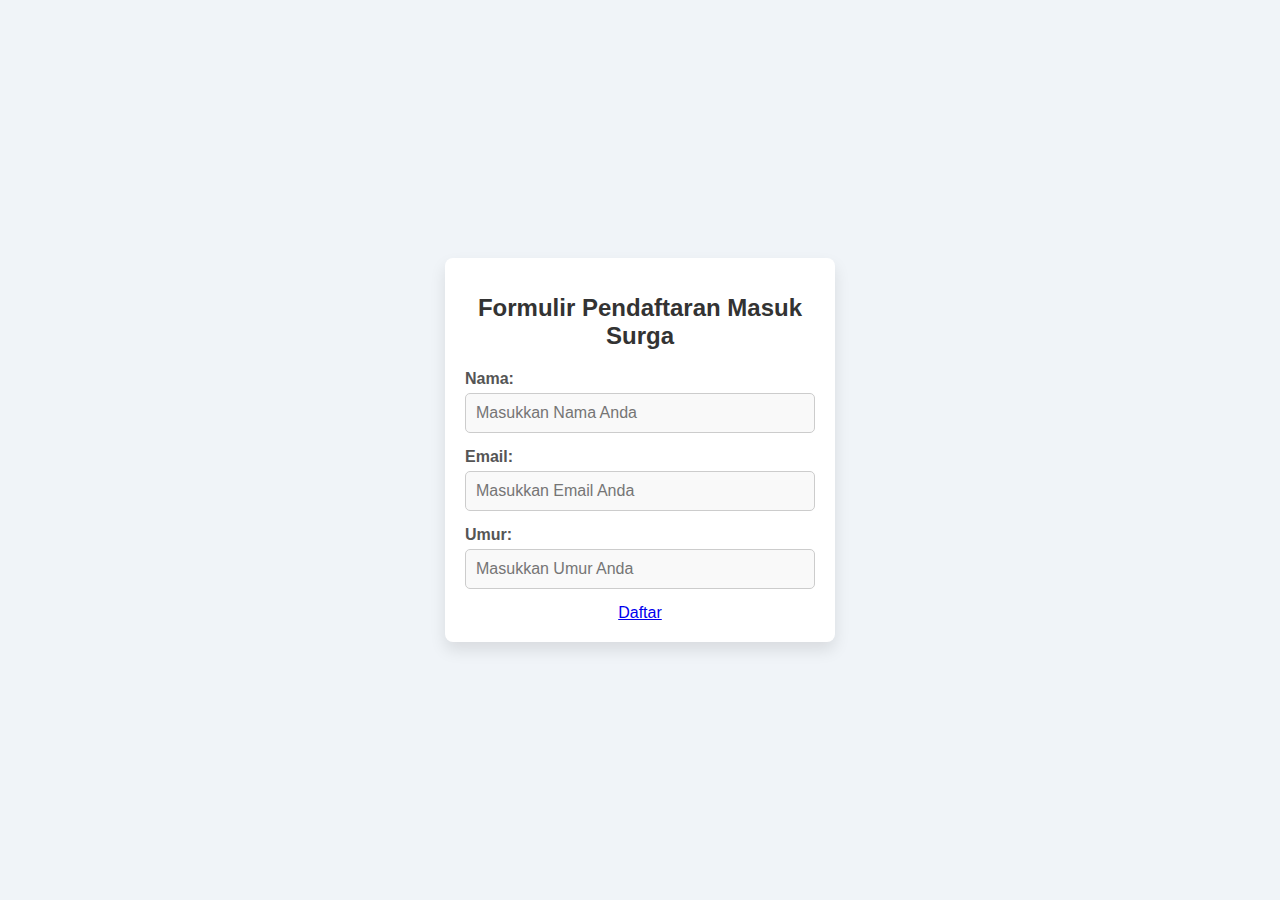
<file: task_2/index.html>
<!DOCTYPE html>
<html lang="en">
<head>
    <meta charset="UTF-8">
    <meta name="viewport" content="width=device-width, initial-scale=1.0">
    <title>Formulir Pendaftaran</title>
    <link rel="stylesheet" href="style.css">
</head>
<body>
    <div class="container">
        <div class="form-box">
            <h1>Formulir Pendaftaran Masuk Surga</h1>
            <form action="detail.html" method="post" id="registration-form">
                <div class="form-group">
                    <label for="name">Nama:</label>
                    <input type="text" id="name" name="name" placeholder="Masukkan Nama Anda" required>
                </div>
                <div class="form-group">
                    <label for="email">Email:</label>
                    <input type="email" id="email" name="email" placeholder="Masukkan Email Anda" required>
                </div>
                <div class="form-group">
                    <label for="age">Umur:</label>
                    <input type="number" id="age" name="age" placeholder="Masukkan Umur Anda" required>
                </div>
                <a href="dummy.html"type="submit">Daftar</a>
            </form>
        </div>
    </div>
</body>
</html>
</file>
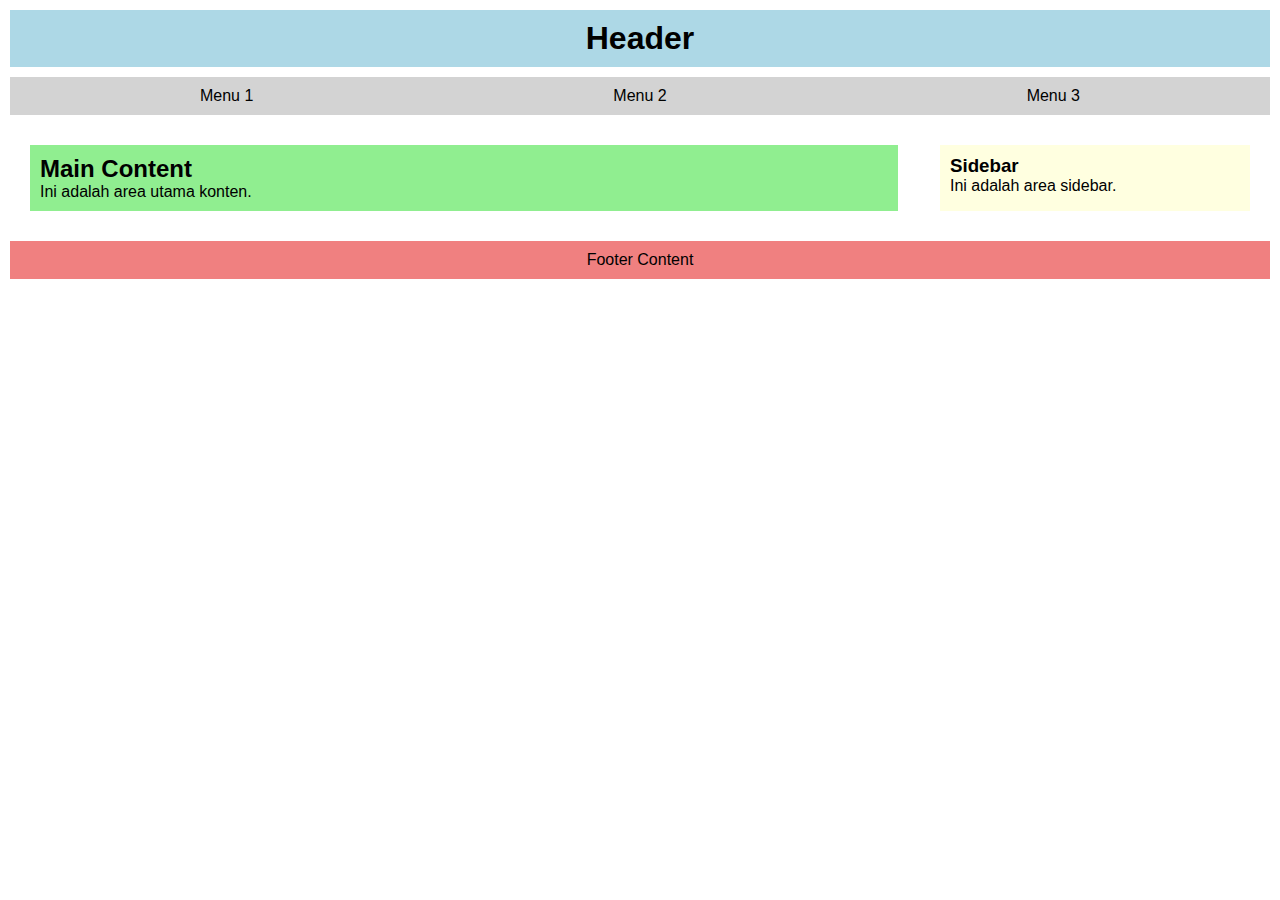
<file: task_3/index.html>
<!DOCTYPE html>
<html lang="en">
<head>
    <meta charset="UTF-8">
    <meta name="viewport" content="width=device-width, initial-scale=1.0">
    <title>Tugas 3 Responsive</title>
    <link rel="stylesheet" href="style.css">
</head>
<body>
    <header>
        <h1>Header</h1>
    </header>
    <nav>
        <ul>
            <li>Menu 1</li>
            <li>Menu 2</li>
            <li>Menu 3</li>
        </ul>
    </nav>
    <main>
        <section>
            <h2>Main Content</h2>
            <p>Ini adalah area utama konten.</p>
        </section>
        <aside>
            <h3>Sidebar</h3>
            <p>Ini adalah area sidebar.</p>
        </aside>
    </main>
    <footer>
        <p>Footer Content</p>
    </footer>
</body>
</html>
</file>
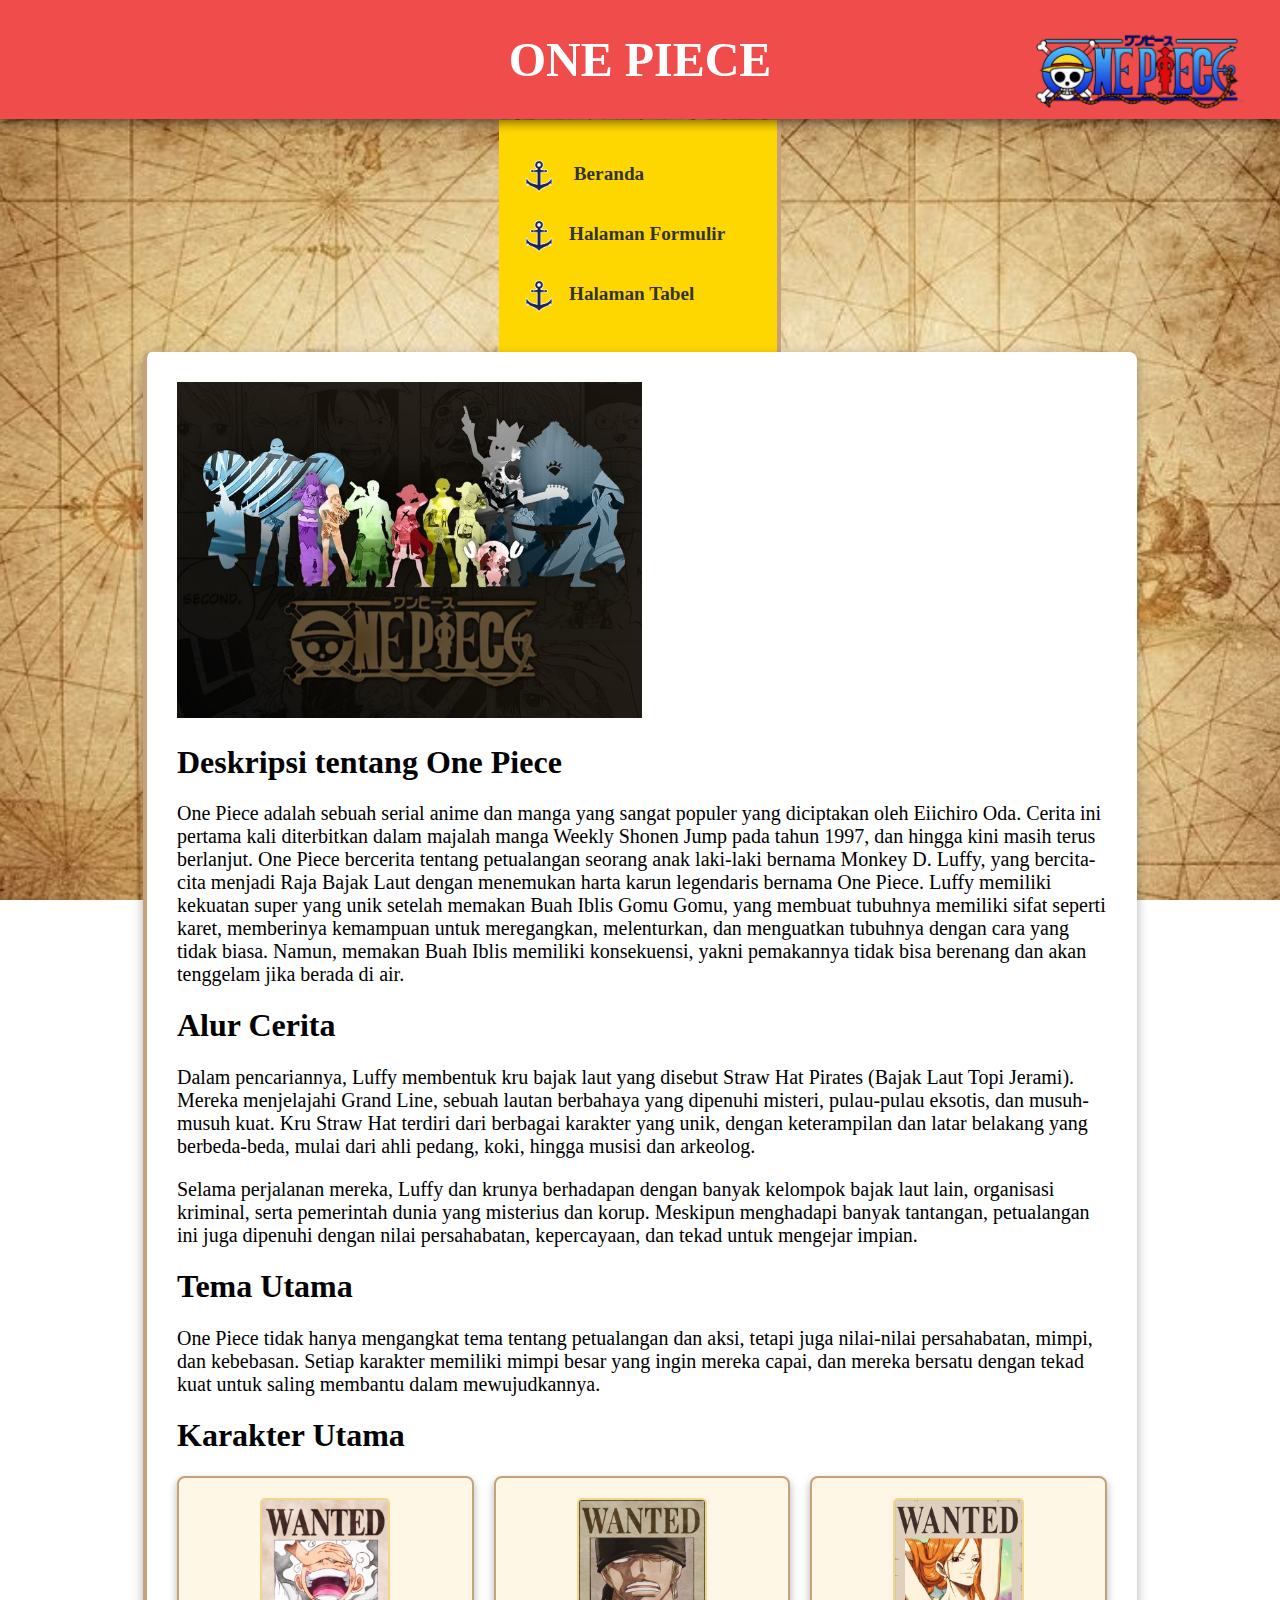
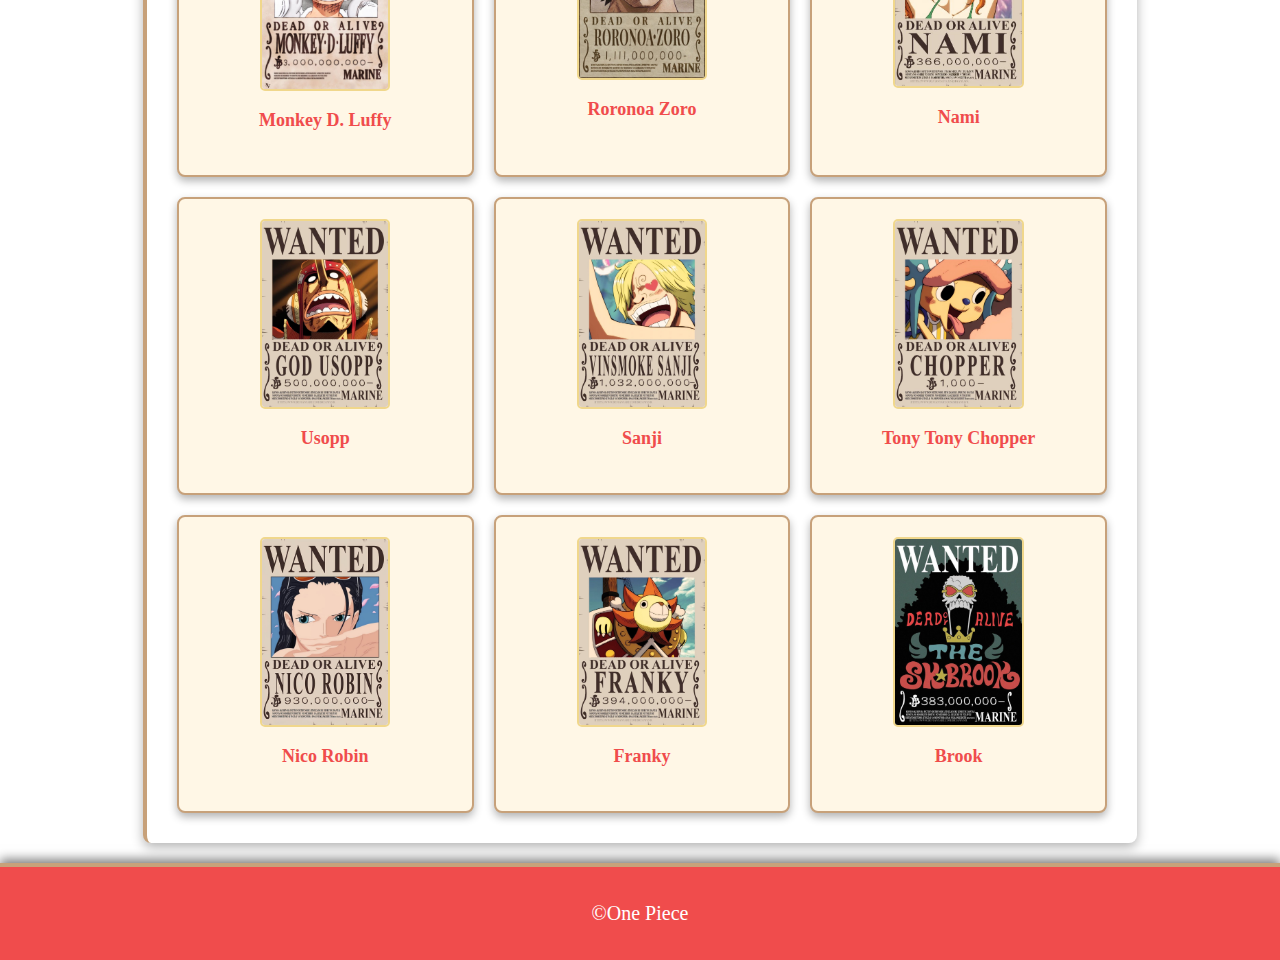
<file: UTS/index.html>
<!DOCTYPE html>
<html lang="id">
<head>
  <meta charset="UTF-8">
  <meta name="viewport" content="width=device-width, initial-scale=1.0">
  <title>One Piece - Halaman Utama</title>
  <link rel="stylesheet" href="styles.css">
</head>
<body>
  <header>
    <h1>One Piece</h1>
    <img src="onepicelogo.jpg" alt="Logo One Piece" class="h-card">
  </header>

  <div class="container">
    <div class="sidebar">
      <ul>
        <li><a href="index.html"><img src="jangkar.jpg" class="icon-jangkar" alt="Jangkar"> Beranda</a></li>
        <li><a href="form.html"><img src="jangkar.jpg" class="icon-jangkar" alt="Jangkar">Halaman Formulir</a></li>
        <li><a href="table.html"><img src="jangkar.jpg" class="icon-jangkar" alt="Jangkar">Halaman Tabel</a></li>
      </ul>
    </div>

    <div class="content">
      <img src="onepiece.jpg" alt="One Piece Crew" class="responsive-img">
      <h1>Deskripsi tentang One Piece</h1>
      <p>One Piece adalah sebuah serial anime dan manga yang sangat populer yang diciptakan oleh Eiichiro Oda. Cerita ini pertama kali diterbitkan dalam majalah manga Weekly Shonen Jump pada tahun 1997, dan hingga kini masih terus berlanjut. One Piece bercerita tentang petualangan seorang anak laki-laki bernama Monkey D. Luffy, yang bercita-cita menjadi Raja Bajak Laut dengan menemukan harta karun legendaris bernama One Piece.

        Luffy memiliki kekuatan super yang unik setelah memakan Buah Iblis Gomu Gomu, yang membuat tubuhnya memiliki sifat seperti karet, memberinya kemampuan untuk meregangkan, melenturkan, dan menguatkan tubuhnya dengan cara yang tidak biasa. Namun, memakan Buah Iblis memiliki konsekuensi, yakni pemakannya tidak bisa berenang dan akan tenggelam jika berada di air.</p>
      <h1>Alur Cerita</h1>
      <p>Dalam pencariannya, Luffy membentuk kru bajak laut yang disebut Straw Hat Pirates (Bajak Laut Topi Jerami). Mereka menjelajahi Grand Line, sebuah lautan berbahaya yang dipenuhi misteri, pulau-pulau eksotis, dan musuh-musuh kuat. Kru Straw Hat terdiri dari berbagai karakter yang unik, dengan keterampilan dan latar belakang yang berbeda-beda, mulai dari ahli pedang, koki, hingga musisi dan arkeolog.</p>

      <p>Selama perjalanan mereka, Luffy dan krunya berhadapan dengan banyak kelompok bajak laut lain, organisasi kriminal, serta pemerintah dunia yang misterius dan korup. Meskipun menghadapi banyak tantangan, petualangan ini juga dipenuhi dengan nilai persahabatan, kepercayaan, dan tekad untuk mengejar impian.</p>
      
      <h1>Tema Utama</h1>
      <p>One Piece tidak hanya mengangkat tema tentang petualangan dan aksi, tetapi juga nilai-nilai persahabatan, mimpi, dan kebebasan. Setiap karakter memiliki mimpi besar yang ingin mereka capai, dan mereka bersatu dengan tekad kuat untuk saling membantu dalam mewujudkannya.</p>
      
      <h1>Karakter Utama</h1>
      <div class="grid-container">
        <div class="card">
          <img src="luffy.jpg" alt="Monkey D. Luffy">
          <h4>Monkey D. Luffy</h4>
        </div>
        <div class="card">
          <img src="zoro.jpg" alt="Roronoa Zoro">
          <h4>Roronoa Zoro</h4>
        </div>
        <div class="card">
          <img src="nami.jpg" alt="Nami">
          <h4>Nami</h4>
        </div>
        <div class="card">
          <img src="usopp.jpg" alt="Usopp">
          <h4>Usopp</h4>
        </div>
        <div class="card">
          <img src="sanji.jpg" alt="Sanji">
          <h4>Sanji</h4>
        </div>
        <div class="card">
          <img src="chopper.jpg" alt="Tony Tony Chopper">
          <h4>Tony Tony Chopper</h4>
        </div>
        <div class="card">
          <img src="robin.jpg" alt="Nico Robin">
          <h4>Nico Robin</h4>
        </div>
        <div class="card">
          <img src="franky.jpg" alt="Franky">
          <h4>Franky</h4>
        </div>
        <div class="card">
          <img src="brook.jpg" alt="Brook">
          <h4>Brook</h4>
        </div>
      </div>
    </div>
  </div>
  <footer>
    <p>&copy;One Piece</p>
  </footer>
</body>
</html>
</file>
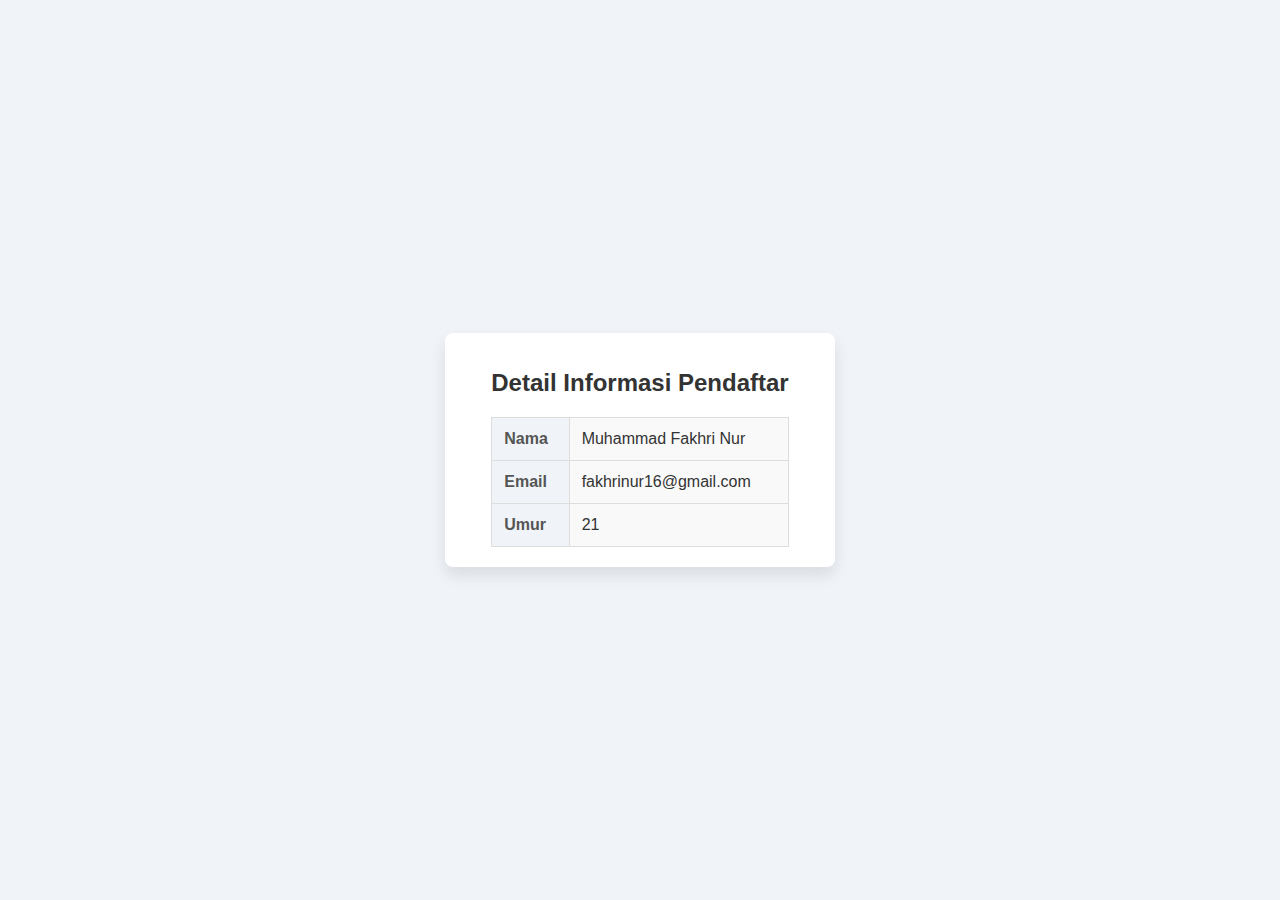
<file: task_2/dummy.html>
<!DOCTYPE html>
<html lang="en">
<head>
    <meta charset="UTF-8">
    <meta name="viewport" content="width=device-width, initial-scale=1.0">
    <title>Detail Pendaftar</title>
    <link rel="stylesheet" href="style.css">
</head>
<body>
    <!-- Container untuk halaman detail -->
    <div class="container">
        <div class="info-box">
            <h1>Detail Informasi Pendaftar</h1>
            <table class="detail-table">
                <tr>
                    <th>Nama</th>
                    <td>Muhammad Fakhri Nur</td>
                </tr>
                <tr>
                    <th>Email</th>
                    <td>fakhrinur16@gmail.com</td>
                </tr>
                <tr>
                    <th>Umur</th>
                    <td>21</td>
                </tr>
            </table>
        </div>
    </div>
</body>
</html>
</file>
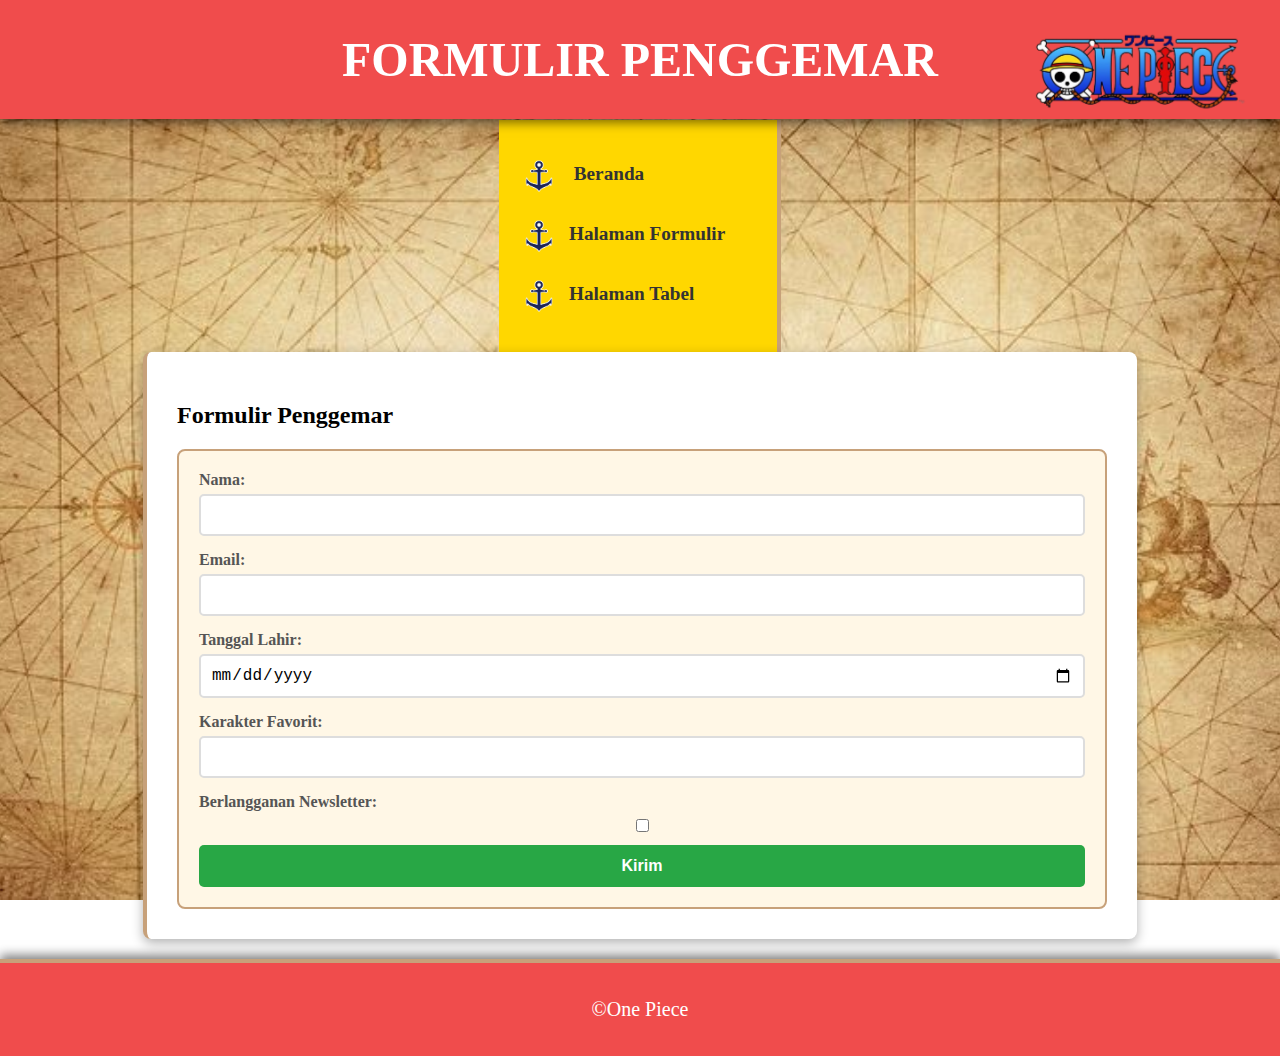
<file: UTS/form.html>
<!DOCTYPE html>
<html lang="id">
<head>
  <meta charset="UTF-8">
  <meta name="viewport" content="width=device-width, initial-scale=1.0">
  <title>Halaman Formulir</title>
  <link rel="stylesheet" href="styles.css">
</head>
<body>
  <header>
    <h1>Formulir Penggemar</h1>
    <img src="onepicelogo.jpg" alt="Logo One Piece" class="h-card">
  </header>

  <div class="container">
    <div class="sidebar">
      <ul>
        <li><a href="index.html"><img src="jangkar.jpg" class="icon-jangkar" alt="Jangkar"> Beranda</a></li>
        <li><a href="form.html"><img src="jangkar.jpg" class="icon-jangkar" alt="Jangkar">Halaman Formulir</a></li>
        <li><a href="table.html"><img src="jangkar.jpg" class="icon-jangkar" alt="Jangkar">Halaman Tabel</a></li>
      </ul>
    </div>

    <div class="content">
      <h2>Formulir Penggemar</h2>
      <form action="submit.html" method="GET">
        <label for="name">Nama:</label>
        <input type="text" id="name" name="name" required>
        
        <label for="email">Email:</label>
        <input type="email" id="email" name="email" required>
        
        <label for="birthdate">Tanggal Lahir:</label>
        <input type="date" id="birthdate" name="birthdate">
        
        <label for="favoriteCharacter">Karakter Favorit:</label>
        <input type="text" id="favoriteCharacter" name="favoriteCharacter">
        
        <label for="newsletter">Berlangganan Newsletter:</label>
        <input type="checkbox" id="newsletter" name="newsletter">
        
        <button type="submit">Kirim</button>
      </form>
    </div>
  </div>
  <footer>
    <p>&copy;One Piece</p>
  </footer>
</body>
</html>
</file>
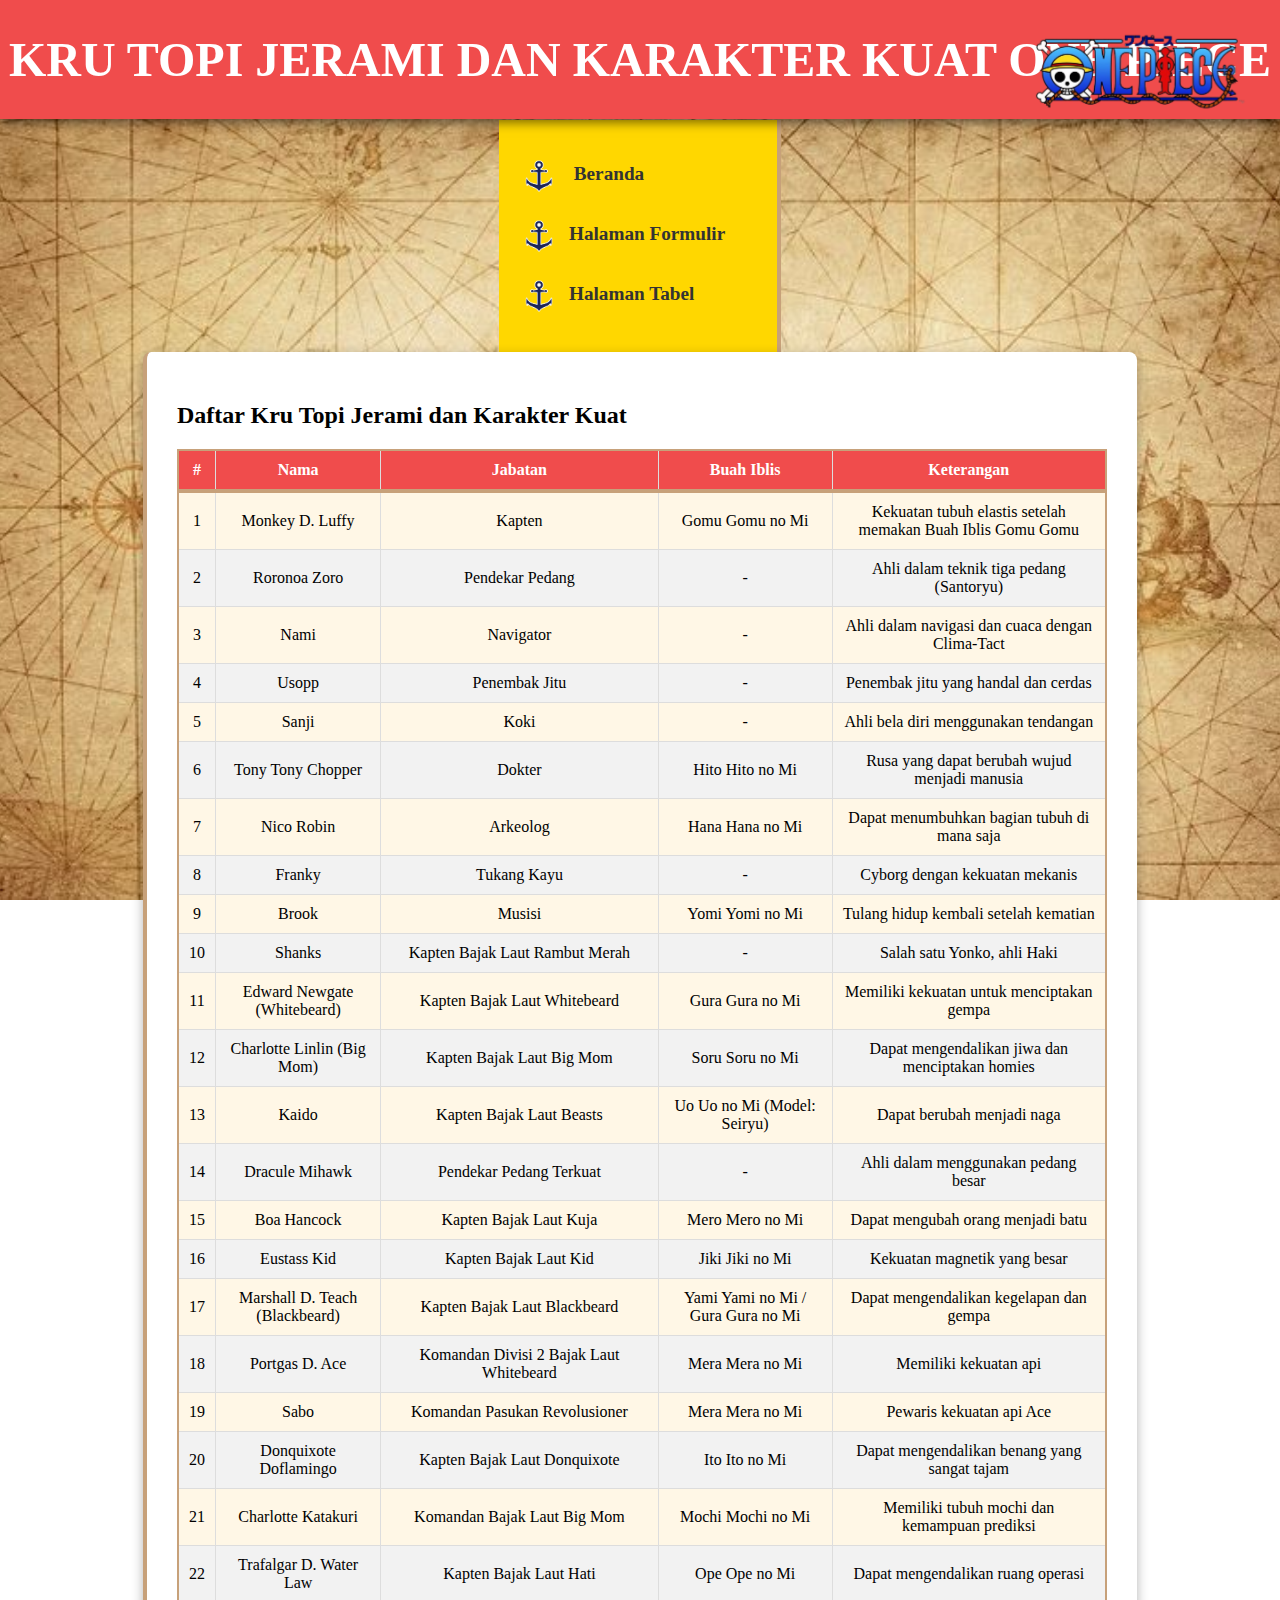
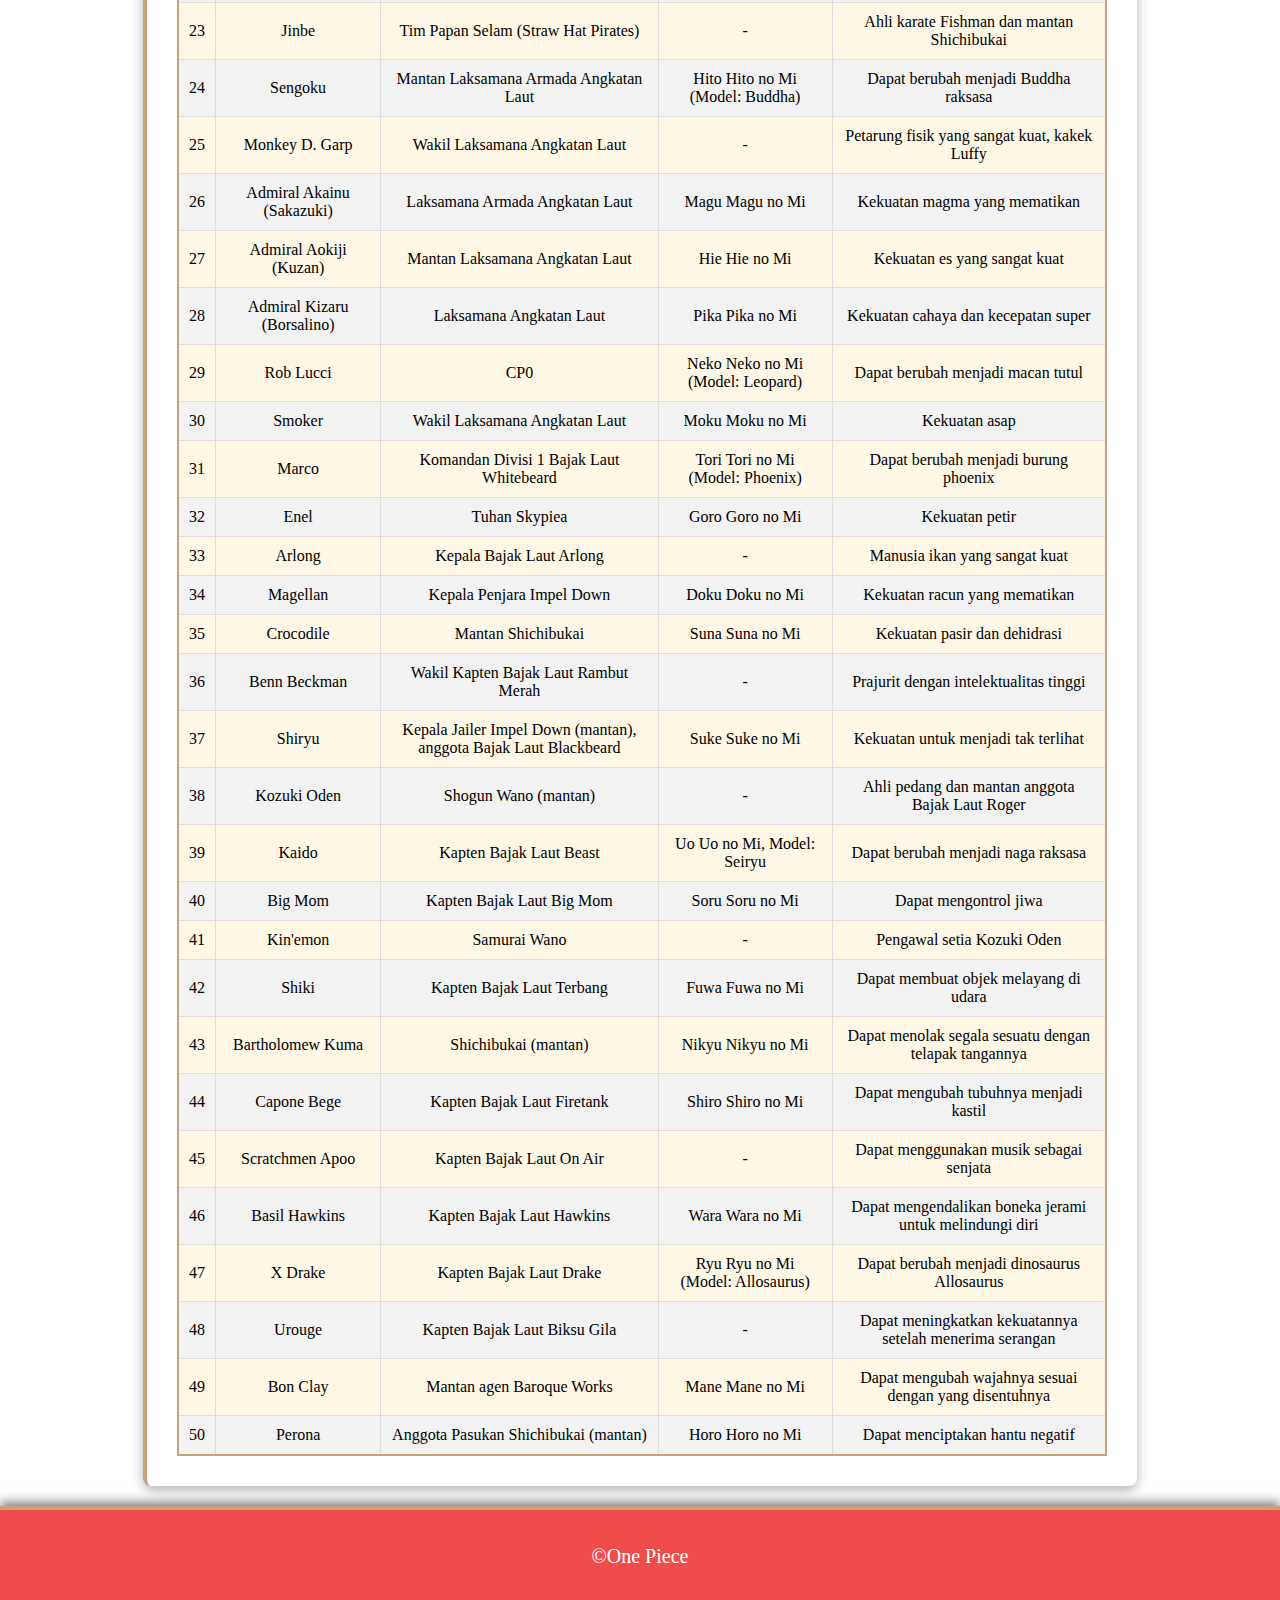
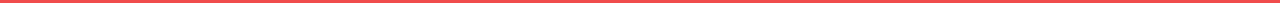
<file: UTS/table.html>
<!DOCTYPE html>
<html lang="id">
<head>
  <meta charset="UTF-8">
  <meta name="viewport" content="width=device-width, initial-scale=1.0">
  <title>Tribut One Piece - Kru Topi Jerami dan Karakter Kuat</title>
  <link rel="stylesheet" href="styles.css">
</head>
<body>
  <header>
    <h1>Kru Topi Jerami dan Karakter Kuat One Piece</h1>
    <img src="onepicelogo.jpg" alt="Logo One Piece" class="h-card">
  </header>

  <div class="container">
    <div class="sidebar">
      <ul>
        <li><a href="index.html"><img src="jangkar.jpg" class="icon-jangkar" alt="Jangkar"> Beranda</a></li>
        <li><a href="form.html"><img src="jangkar.jpg" class="icon-jangkar" alt="Jangkar">Halaman Formulir</a></li>
        <li><a href="table.html"><img src="jangkar.jpg" class="icon-jangkar" alt="Jangkar">Halaman Tabel</a></li>
      </ul>
    </div>

    <div class="content">
      <h2>Daftar Kru Topi Jerami dan Karakter Kuat</h2>
      <table>
        <thead>
          <tr>
            <th>#</th>
            <th>Nama</th>
            <th>Jabatan</th>
            <th>Buah Iblis</th>
            <th>Keterangan</th>
          </tr>
        </thead>
        <tbody>
          <tr>
            <td>1</td>
            <td>Monkey D. Luffy</td>
            <td>Kapten</td>
            <td>Gomu Gomu no Mi</td>
            <td>Kekuatan tubuh elastis setelah memakan Buah Iblis Gomu Gomu</td>
          </tr>
          <tr>
            <td>2</td>
            <td>Roronoa Zoro</td>
            <td>Pendekar Pedang</td>
            <td>-</td>
            <td>Ahli dalam teknik tiga pedang (Santoryu)</td>
          </tr>
          <tr>
            <td>3</td>
            <td>Nami</td>
            <td>Navigator</td>
            <td>-</td>
            <td>Ahli dalam navigasi dan cuaca dengan Clima-Tact</td>
          </tr>
          <tr>
            <td>4</td>
            <td>Usopp</td>
            <td>Penembak Jitu</td>
            <td>-</td>
            <td>Penembak jitu yang handal dan cerdas</td>
          </tr>
          <tr>
            <td>5</td>
            <td>Sanji</td>
            <td>Koki</td>
            <td>-</td>
            <td>Ahli bela diri menggunakan tendangan</td>
          </tr>
          <tr>
            <td>6</td>
            <td>Tony Tony Chopper</td>
            <td>Dokter</td>
            <td>Hito Hito no Mi</td>
            <td>Rusa yang dapat berubah wujud menjadi manusia</td>
          </tr>
          <tr>
            <td>7</td>
            <td>Nico Robin</td>
            <td>Arkeolog</td>
            <td>Hana Hana no Mi</td>
            <td>Dapat menumbuhkan bagian tubuh di mana saja</td>
          </tr>
          <tr>
            <td>8</td>
            <td>Franky</td>
            <td>Tukang Kayu</td>
            <td>-</td>
            <td>Cyborg dengan kekuatan mekanis</td>
          </tr>
          <tr>
            <td>9</td>
            <td>Brook</td>
            <td>Musisi</td>
            <td>Yomi Yomi no Mi</td>
            <td>Tulang hidup kembali setelah kematian</td>
          </tr>
          <tr>
            <td>10</td>
            <td>Shanks</td>
            <td>Kapten Bajak Laut Rambut Merah</td>
            <td>-</td>
            <td>Salah satu Yonko, ahli Haki</td>
          </tr>
          <tr>
            <td>11</td>
            <td>Edward Newgate (Whitebeard)</td>
            <td>Kapten Bajak Laut Whitebeard</td>
            <td>Gura Gura no Mi</td>
            <td>Memiliki kekuatan untuk menciptakan gempa</td>
          </tr>
          <tr>
            <td>12</td>
            <td>Charlotte Linlin (Big Mom)</td>
            <td>Kapten Bajak Laut Big Mom</td>
            <td>Soru Soru no Mi</td>
            <td>Dapat mengendalikan jiwa dan menciptakan homies</td>
          </tr>
          <tr>
            <td>13</td>
            <td>Kaido</td>
            <td>Kapten Bajak Laut Beasts</td>
            <td>Uo Uo no Mi (Model: Seiryu)</td>
            <td>Dapat berubah menjadi naga</td>
          </tr>
          <tr>
            <td>14</td>
            <td>Dracule Mihawk</td>
            <td>Pendekar Pedang Terkuat</td>
            <td>-</td>
            <td>Ahli dalam menggunakan pedang besar</td>
          </tr>
          <tr>
            <td>15</td>
            <td>Boa Hancock</td>
            <td>Kapten Bajak Laut Kuja</td>
            <td>Mero Mero no Mi</td>
            <td>Dapat mengubah orang menjadi batu</td>
          </tr>
          <tr>
            <td>16</td>
            <td>Eustass Kid</td>
            <td>Kapten Bajak Laut Kid</td>
            <td>Jiki Jiki no Mi</td>
            <td>Kekuatan magnetik yang besar</td>
          </tr>
          <tr>
            <td>17</td>
            <td>Marshall D. Teach (Blackbeard)</td>
            <td>Kapten Bajak Laut Blackbeard</td>
            <td>Yami Yami no Mi / Gura Gura no Mi</td>
            <td>Dapat mengendalikan kegelapan dan gempa</td>
          </tr>
          <tr>
            <td>18</td>
            <td>Portgas D. Ace</td>
            <td>Komandan Divisi 2 Bajak Laut Whitebeard</td>
            <td>Mera Mera no Mi</td>
            <td>Memiliki kekuatan api</td>
          </tr>
          <tr>
            <td>19</td>
            <td>Sabo</td>
            <td>Komandan Pasukan Revolusioner</td>
            <td>Mera Mera no Mi</td>
            <td>Pewaris kekuatan api Ace</td>
          </tr>
          <tr>
            <td>20</td>
            <td>Donquixote Doflamingo</td>
            <td>Kapten Bajak Laut Donquixote</td>
            <td>Ito Ito no Mi</td>
            <td>Dapat mengendalikan benang yang sangat tajam</td>
          </tr>
          <tr>
            <td>21</td>
            <td>Charlotte Katakuri</td>
            <td>Komandan Bajak Laut Big Mom</td>
            <td>Mochi Mochi no Mi</td>
            <td>Memiliki tubuh mochi dan kemampuan prediksi</td>
          </tr>
          <tr>
            <td>22</td>
            <td>Trafalgar D. Water Law</td>
            <td>Kapten Bajak Laut Hati</td>
            <td>Ope Ope no Mi</td>
            <td>Dapat mengendalikan ruang operasi</td>
          </tr>
          <tr>
            <td>23</td>
            <td>Jinbe</td>
            <td>Tim Papan Selam (Straw Hat Pirates)</td>
            <td>-</td>
            <td>Ahli karate Fishman dan mantan Shichibukai</td>
          </tr>
          <tr>
            <td>24</td>
            <td>Sengoku</td>
            <td>Mantan Laksamana Armada Angkatan Laut</td>
            <td>Hito Hito no Mi (Model: Buddha)</td>
            <td>Dapat berubah menjadi Buddha raksasa</td>
          </tr>
          <tr>
            <td>25</td>
            <td>Monkey D. Garp</td>
            <td>Wakil Laksamana Angkatan Laut</td>
            <td>-</td>
            <td>Petarung fisik yang sangat kuat, kakek Luffy</td>
          </tr>
          <tr>
            <td>26</td>
            <td>Admiral Akainu (Sakazuki)</td>
            <td>Laksamana Armada Angkatan Laut</td>
            <td>Magu Magu no Mi</td>
            <td>Kekuatan magma yang mematikan</td>
          </tr>
          <tr>
            <td>27</td>
            <td>Admiral Aokiji (Kuzan)</td>
            <td>Mantan Laksamana Angkatan Laut</td>
            <td>Hie Hie no Mi</td>
            <td>Kekuatan es yang sangat kuat</td>
          </tr>
          <tr>
            <td>28</td>
            <td>Admiral Kizaru (Borsalino)</td>
            <td>Laksamana Angkatan Laut</td>
            <td>Pika Pika no Mi</td>
            <td>Kekuatan cahaya dan kecepatan super</td>
          </tr>
          <tr>
            <td>29</td>
            <td>Rob Lucci</td>
            <td>CP0</td>
            <td>Neko Neko no Mi (Model: Leopard)</td>
            <td>Dapat berubah menjadi macan tutul</td>
          </tr>
          <tr>
            <td>30</td>
            <td>Smoker</td>
            <td>Wakil Laksamana Angkatan Laut</td>
            <td>Moku Moku no Mi</td>
            <td>Kekuatan asap</td>
          </tr>
          <tr>
            <td>31</td>
            <td>Marco</td>
            <td>Komandan Divisi 1 Bajak Laut Whitebeard</td>
            <td>Tori Tori no Mi (Model: Phoenix)</td>
            <td>Dapat berubah menjadi burung phoenix</td>
          </tr>
          <tr>
            <td>32</td>
            <td>Enel</td>
            <td>Tuhan Skypiea</td>
            <td>Goro Goro no Mi</td>
            <td>Kekuatan petir</td>
          </tr>
          <tr>
            <td>33</td>
            <td>Arlong</td>
            <td>Kepala Bajak Laut Arlong</td>
            <td>-</td>
            <td>Manusia ikan yang sangat kuat</td>
          </tr>
          <tr>
            <td>34</td>
            <td>Magellan</td>
            <td>Kepala Penjara Impel Down</td>
            <td>Doku Doku no Mi</td>
            <td>Kekuatan racun yang mematikan</td>
          </tr>
          <tr>
            <td>35</td>
            <td>Crocodile</td>
            <td>Mantan Shichibukai</td>
            <td>Suna Suna no Mi</td>
            <td>Kekuatan pasir dan dehidrasi</td>
          </tr>
          <tr>
            <td>36</td>
            <td>Benn Beckman</td>
            <td>Wakil Kapten Bajak Laut Rambut Merah</td>
            <td>-</td>
            <td>Prajurit dengan intelektualitas tinggi</td>
          </tr>
          <tr>
            <td>37</td>
            <td>Shiryu</td>
            <td>Kepala Jailer Impel Down (mantan), anggota Bajak Laut Blackbeard</td>
            <td>Suke Suke no Mi</td>
            <td>Kekuatan untuk menjadi tak terlihat</td>
          </tr>
          <tr>
            <td>38</td>
            <td>Kozuki Oden</td>
            <td>Shogun Wano (mantan)</td>
            <td>-</td>
            <td>Ahli pedang dan mantan anggota Bajak Laut Roger</td>
          </tr>
          <tr>
            <td>39</td>
            <td>Kaido</td>
            <td>Kapten Bajak Laut Beast</td>
            <td>Uo Uo no Mi, Model: Seiryu</td>
            <td>Dapat berubah menjadi naga raksasa</td>
          </tr>
          <tr>
            <td>40</td>
            <td>Big Mom</td>
            <td>Kapten Bajak Laut Big Mom</td>
            <td>Soru Soru no Mi</td>
            <td>Dapat mengontrol jiwa</td>
          </tr>
          <tr>
            <td>41</td>
            <td>Kin'emon</td>
            <td>Samurai Wano</td>
            <td>-</td>
            <td>Pengawal setia Kozuki Oden</td>
          </tr>
          <tr>
            <td>42</td>
            <td>Shiki</td>
            <td>Kapten Bajak Laut Terbang</td>
            <td>Fuwa Fuwa no Mi</td>
            <td>Dapat membuat objek melayang di udara</td>
          </tr>
          <tr>
            <td>43</td>
            <td>Bartholomew Kuma</td>
            <td>Shichibukai (mantan)</td>
            <td>Nikyu Nikyu no Mi</td>
            <td>Dapat menolak segala sesuatu dengan telapak tangannya</td>
          </tr>
          <tr>
            <td>44</td>
            <td>Capone Bege</td>
            <td>Kapten Bajak Laut Firetank</td>
            <td>Shiro Shiro no Mi</td>
            <td>Dapat mengubah tubuhnya menjadi kastil</td>
          </tr>
          <tr>
            <td>45</td>
            <td>Scratchmen Apoo</td>
            <td>Kapten Bajak Laut On Air</td>
            <td>-</td>
            <td>Dapat menggunakan musik sebagai senjata</td>
          </tr>
          <tr>
            <td>46</td>
            <td>Basil Hawkins</td>
            <td>Kapten Bajak Laut Hawkins</td>
            <td>Wara Wara no Mi</td>
            <td>Dapat mengendalikan boneka jerami untuk melindungi diri</td>
          </tr>
          <tr>
            <td>47</td>
            <td>X Drake</td>
            <td>Kapten Bajak Laut Drake</td>
            <td>Ryu Ryu no Mi (Model: Allosaurus)</td>
            <td>Dapat berubah menjadi dinosaurus Allosaurus</td>
          </tr>
          <tr>
            <td>48</td>
            <td>Urouge</td>
            <td>Kapten Bajak Laut Biksu Gila</td>
            <td>-</td>
            <td>Dapat meningkatkan kekuatannya setelah menerima serangan</td>
          </tr>
          <tr>
            <td>49</td>
            <td>Bon Clay</td>
            <td>Mantan agen Baroque Works</td>
            <td>Mane Mane no Mi</td>
            <td>Dapat mengubah wajahnya sesuai dengan yang disentuhnya</td>
          </tr>
          <tr>
            <td>50</td>
            <td>Perona</td>
            <td>Anggota Pasukan Shichibukai (mantan)</td>
            <td>Horo Horo no Mi</td>
            <td>Dapat menciptakan hantu negatif</td>
          </tr>
        </tbody>
      </table>
    </div>
  </div>
  <footer>
    <p>&copy;One Piece</p>
  </footer>
</body>
</html>
</file>
<file: task_2/style.css>
/* Mengatur tampilan dasar untuk body */
body {
    font-family: 'Arial', sans-serif;
    background-color: #f0f4f8;
    margin: 0;
    padding: 0;
    display: flex;
    justify-content: center;
    align-items: center;
    height: 100vh;
}

/* Mengatur container utama untuk form dan halaman detail */
.container {
    display: flex;
    justify-content: center;
    align-items: center;
    flex-direction: column;
    padding: 20px;
    background-color: #ffffff;
    box-shadow: 0 8px 16px rgba(0, 0, 0, 0.1);
    border-radius: 8px;
    width: 350px;
}

/* Mengatur tampilan form-box di halaman pendaftaran */
.form-box {
    text-align: center;
}

h1 {
    font-size: 24px;
    color: #333;
    margin-bottom: 20px;
}

/* Mengatur form dan masing-masing input */
.form-group {
    margin-bottom: 15px;
    text-align: left;
}

label {
    font-weight: bold;
    display: block;
    margin-bottom: 5px;
    color: #555;
}

input[type="text"], input[type="email"], input[type="number"] {
    width: 100%;
    padding: 10px;
    border: 1px solid #ccc;
    border-radius: 5px;
    font-size: 16px;
    color: #333;
    background-color: #f9f9f9;
    outline: none;
    box-sizing: border-box;
}

/* Gaya untuk tombol Daftar */
button {
    width: 100%;
    padding: 12px;
    background-color: #4CAF50;
    color: white;
    border: none;
    border-radius: 5px;
    font-size: 16px;
    cursor: pointer;
    transition: background-color 0.3s;
}

button:hover {
    background-color: #45a049;
}

/* Mengatur tampilan info-box di halaman detail */
.info-box {
    text-align: center;
}

.detail-table {
    width: 100%;
    border-collapse: collapse;
    margin-top: 20px;
    background-color: #f9f9f9;
}

.detail-table th, .detail-table td {
    padding: 12px;
    border: 1px solid #ddd;
    text-align: left;
    font-size: 16px;
}

.detail-table th {
    background-color: #f0f4f8;
    font-weight: bold;
    color: #555;
}

.detail-table td {
    color: #333;
}
</file>
<file: task_3/style.css>
* {
    box-sizing: border-box;
    margin: 0;
    padding: 0;
}

body {
    font-family: Arial, sans-serif;
}

header, nav, main, footer, section, aside {
    display: block;
    padding: 10px;
    margin: 10px;
}

header {
    background-color: lightblue;
    text-align: center;
}

nav {
    background-color: lightgray;
}

main {
    display: flex;
    justify-content: space-between;
}

section {
    background-color: lightgreen;
    width: 70%;
}

aside {
    background-color: lightyellow;
    width: 25%;
}


footer {
    background-color: lightcoral;
    text-align: center;
}


nav ul {
    display: flex;
    justify-content: space-around;
}

ul, li {
    list-style: none;
}

li {
    display: inline;
}

@media only screen and (max-width: 600px) {
    nav ul {
        flex-direction: column;
    }

    main {
        flex-direction: column;
    }

    section, aside {
        width: 100%;
    }
}

@media only screen and (max-width: 768px) {
    nav ul {
        flex-direction: row;
    }

    main {
        flex-direction: column;
    }

    section, aside {
        width: 100%;
    }
}

@media only screen and (min-width: 769px) {
    main {
        flex-direction: row;
    }

    section {
        width: 70%;
    }

    aside {
        width: 25%;
    }
}
</file>
<file: UTS/styles.css>
body {
  font-family: 'Pirata One', cursive;
  margin: 0;
  padding: 0;
  background: url('background.jpg') no-repeat center center fixed;
  background-size: cover; /
  color: #333;
  display: flex;
  flex-direction: column;
  min-height: 100vh;
}

header {
  background-color: #f04c4c;
  color: white;
  padding: 0px 0;
  text-align: center;
  position: fixed;
  top: 0;
  left: 0;
  width: 100%;
  z-index: 1000;
  box-shadow: 0px 4px 10px rgba(0, 0, 0, 0.5);
  font-size: 1.5em;
  text-transform: uppercase;

}

.h-card {
  position: absolute;
  top: -80px;
  right: -10px;
  width: 300px;
}
.container {
  display: flex;
  justify-content: center;
  flex-wrap: wrap;
  padding: 100px 20px 20px 20px;
  flex: 1;
}

.grid-container {
  display: grid;
  grid-template-columns: repeat(3, 1fr);
  gap: 20px;
  margin-top: 20px;
}

.card {
  background-color: #fff7e6;
  border: 2px solid #c7a17a;
  border-radius: 8px;
  box-shadow: 0 4px 8px rgba(0, 0, 0, 0.3);
  text-align: center;
  padding: 20px;
  transition: transform 0.3s ease;
}

p {
  font-size: 20px;
}

.card img {
  width: 100%;
  height: auto;
  border-radius: 5px;
  border: 2px solid #f0d78c;
}

.card h4 {
  margin-top: 15px;
  font-size: 18px;
  color: #f04c4c;
}

.card:hover {
  transform: translateY(-5px);
}


.sidebar {
  width: 20%;
  background-color: #ffd700;
  padding: 15px;
  margin-top: 20px;
  border-right: 4px solid #c7a17a;
}

.sidebar ul {
  list-style-type: none;
  padding: 0;
}

.sidebar ul li {
  margin: 10px 0;
}

.sidebar ul li a {
  text-decoration: none;
  color: #333;
  font-weight: bold;
  font-size: 1.2em;
  transition: color 0.3s ease;
}

.sidebar ul li a:hover {
  color: #f04c4c;
}

.icon-jangkar {
  width: 50px;
  height: 50px;
  margin-right: 5px;
  display: inline-block;
  vertical-align: middle;
}
.content {
  width: 75%;
  padding: 30px;
  background-color: white;
  border-radius: 8px;
  box-shadow: 0 4px 12px rgba(0, 0, 0, 0.3);
  margin: 0 auto;
  border-left: 4px solid #c7a17a;
}

.content img {
  max-width: 50%;
  height: auto;
}

.responsive-img {
  width: 100%;
  height: auto;
}

footer {
  background-color: #f04c4c;
  color: white;
  text-align: center;
  padding: 15px 0;
  width: 100%;
  margin-top: auto;
  box-shadow: 0px -4px 10px rgba(0, 0, 0, 0.5);
  border-top: 4px solid #c7a17a;
  position: relative;
}

table {
  width: 100%;
  border-collapse: collapse;
  margin-top: 20px;
  border: 2px solid #c7a17a;
  background-color: #fff7e6;
}

thead {
  background-color: #f04c4c;
  color: white;
  border-bottom: 4px solid #c7a17a;
}

tbody tr:nth-child(even) {
  background-color: #f2f2f2;
}

tbody tr:hover {
  background-color: #f0d78c;
}

th, td {
  padding: 10px;
  border: 1px solid #ddd;
  text-align: center;
}

form {
  display: flex;
  flex-direction: column;
  background-color: #fff7e6;
  border: 2px solid #c7a17a;
  padding: 20px;
  border-radius: 8px;
}

form label {
  margin-bottom: 5px;
  font-weight: bold;
  color: #555;
}

form input[type="text"],
form input[type="email"],
form input[type="date"] {
  padding: 10px;
  border: 2px solid #ddd;
  border-radius: 5px;
  margin-bottom: 15px;
  font-size: 16px;
  transition: border-color 0.3s ease;
}

form input[type="text"]:focus,
form input[type="email"]:focus,
form input[type="date"]:focus {
  border-color: #f04c4c;
  outline: none;
}

form button {
  background-color: #007bff;
  color: white;
  padding: 10px 20px;
  border: none;
  border-radius: 5px;
  cursor: pointer;
  transition: background-color 0.3s ease;
}

form button:hover {
  background-color: #0056b3;
}

form button {
  display: block;
  width: 100%;
  font-size: 16px;
  font-weight: bold;
  padding: 12px;
  margin-top: 10px;
  background-color: #28a745;
  border-radius: 5px;
}

form button:hover {
  background-color: #218838;
}

@media (max-width: 575.98px) {
  .container {
    flex-direction: column;
  }

  .sidebar {
    width: 100%;
    margin-bottom: 20px;
    order: 2;
  }

  .content {
    width: 100%;
    order: 1;
  }

  .grid-container {
    grid-template-columns: 1fr;
  }

  .content img {
    max-width: 100%;
  }
}

@media (min-width: 576px) and (max-width: 767.98px) {
  .container {
    flex-direction: column;
  }

  .sidebar {
    width: 100%;
    margin-bottom: 20px;
    order: 2;
  }

  .content {
    width: 100%;
    order: 1;
  }

  .grid-container {
    grid-template-columns: 1fr;
  }

  .content img {
    max-width: 100%;
  }
}

@media (min-width: 768px) and (max-width: 991.98px) {
  .container {
    flex-direction: row;
  }

  .sidebar {
    width: 100%;
    margin-bottom: 20px;
    order: 2;
  }

  .content {
    width: 100%;
    order: 1;
  }

  .grid-container {
    grid-template-columns: repeat(2, 1fr);
  }

  .content img {
    max-width: 100%;
  }
}

@media (min-width: 992px) {
  .container {
    flex-direction: row;
  }

  .sidebar {
    width: 20%;
    order: 1;
  }

  .content {
    width: 75%;
    order: 2;
  }

  .grid-container {
    grid-template-columns: repeat(3, 1fr);
  }

  .content img {
    max-width: 50%;
  }
}
</file>
